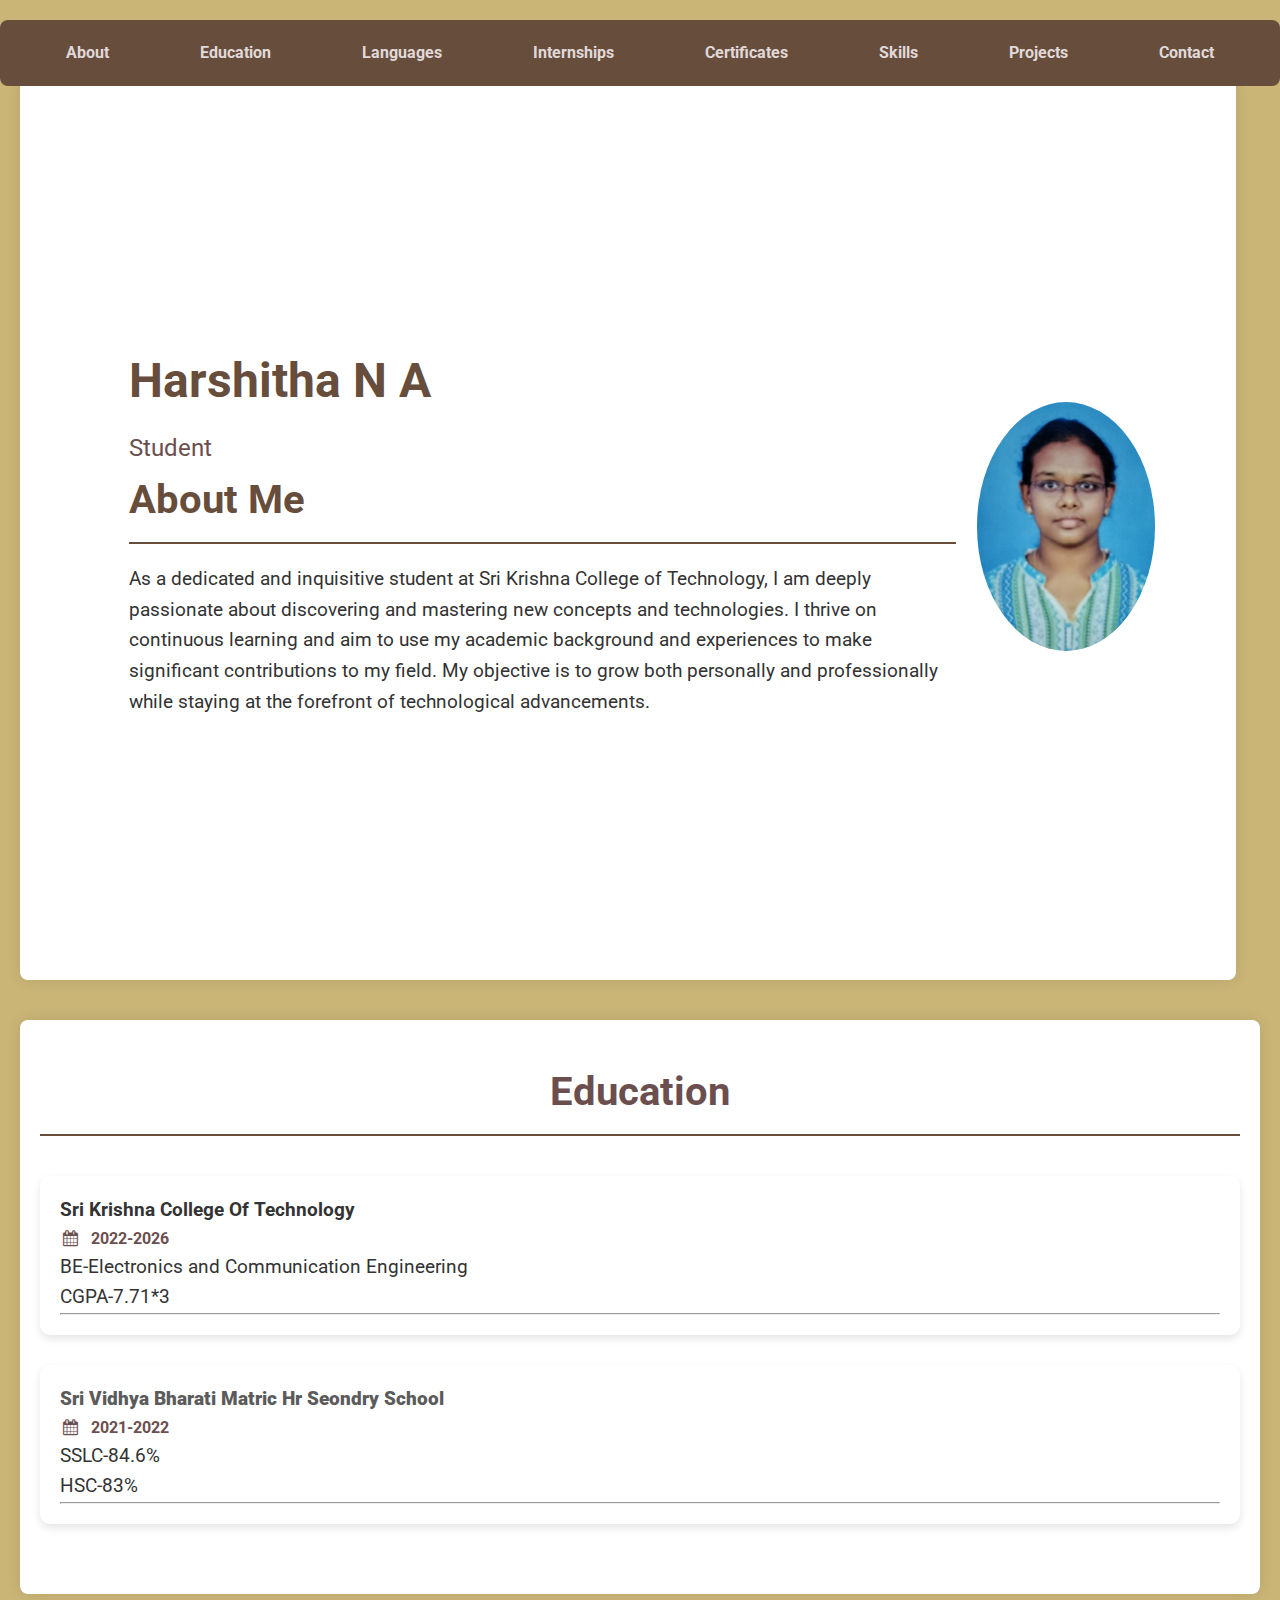
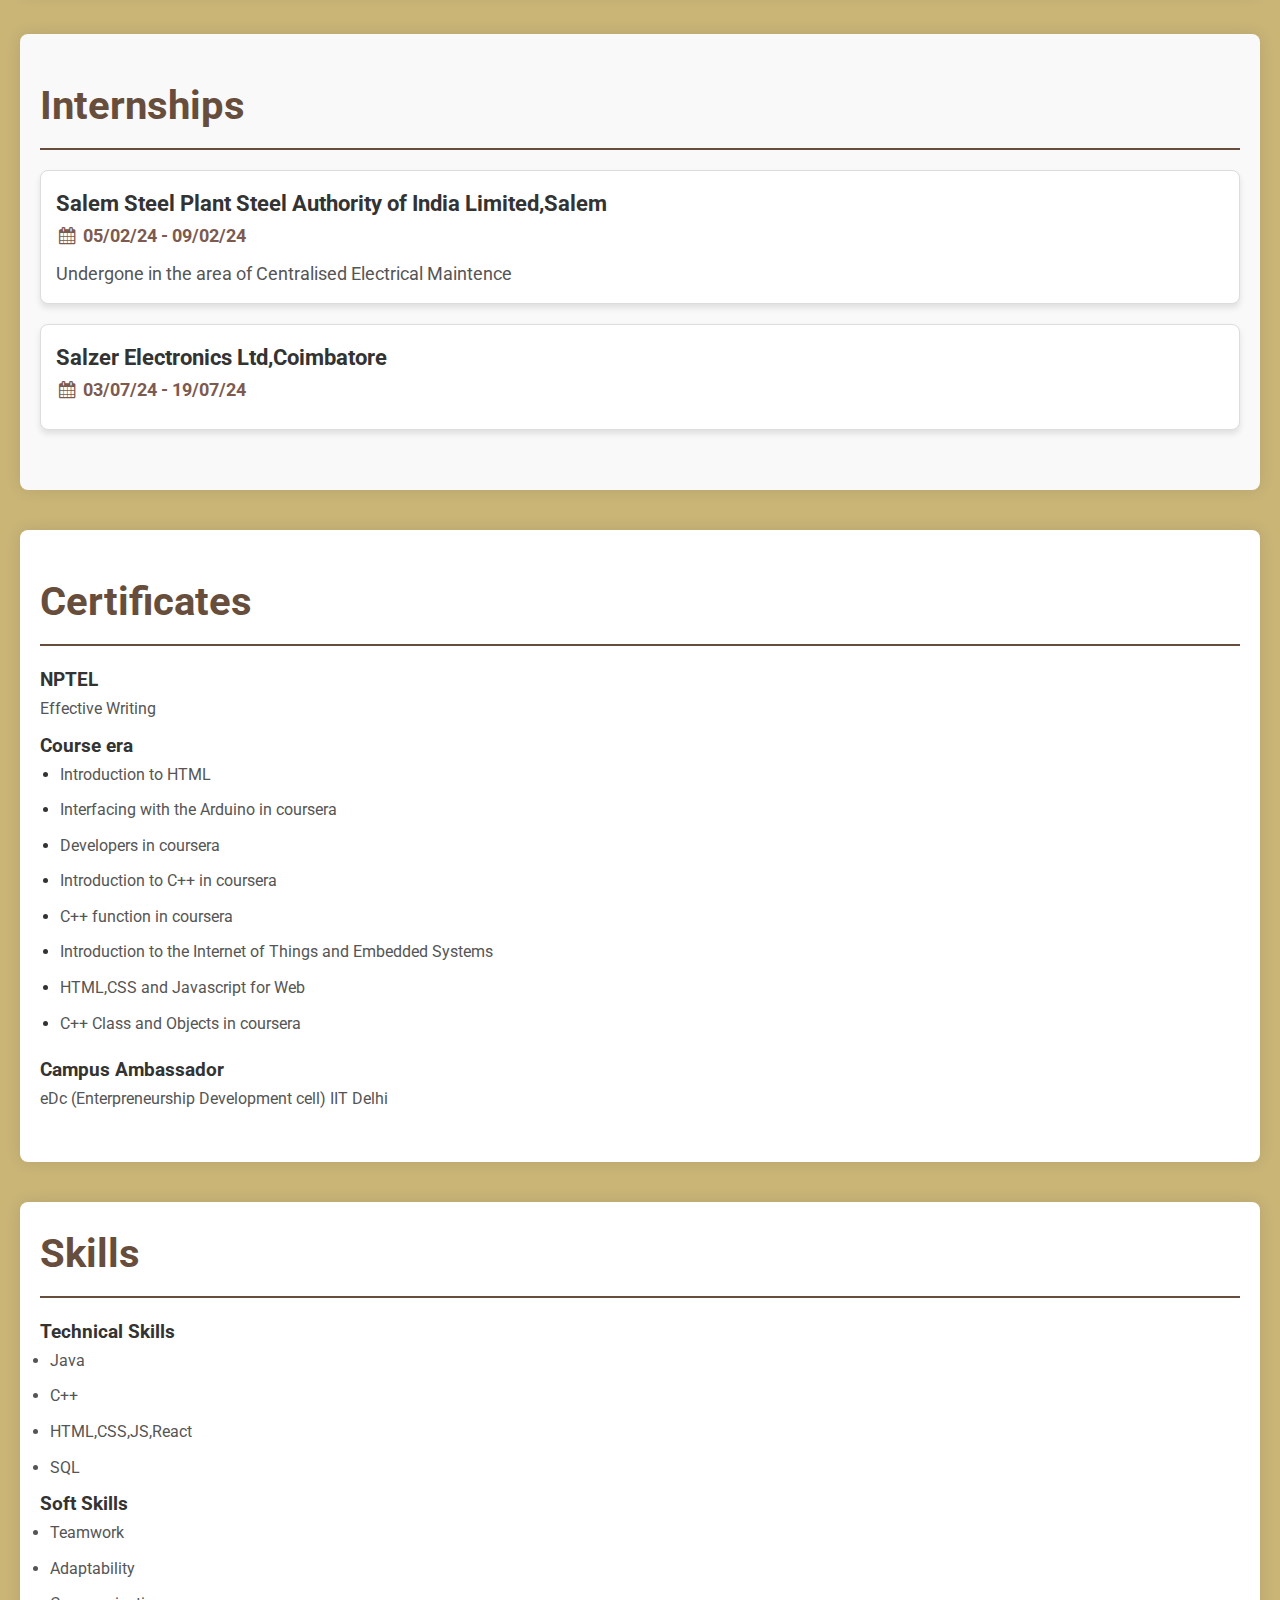
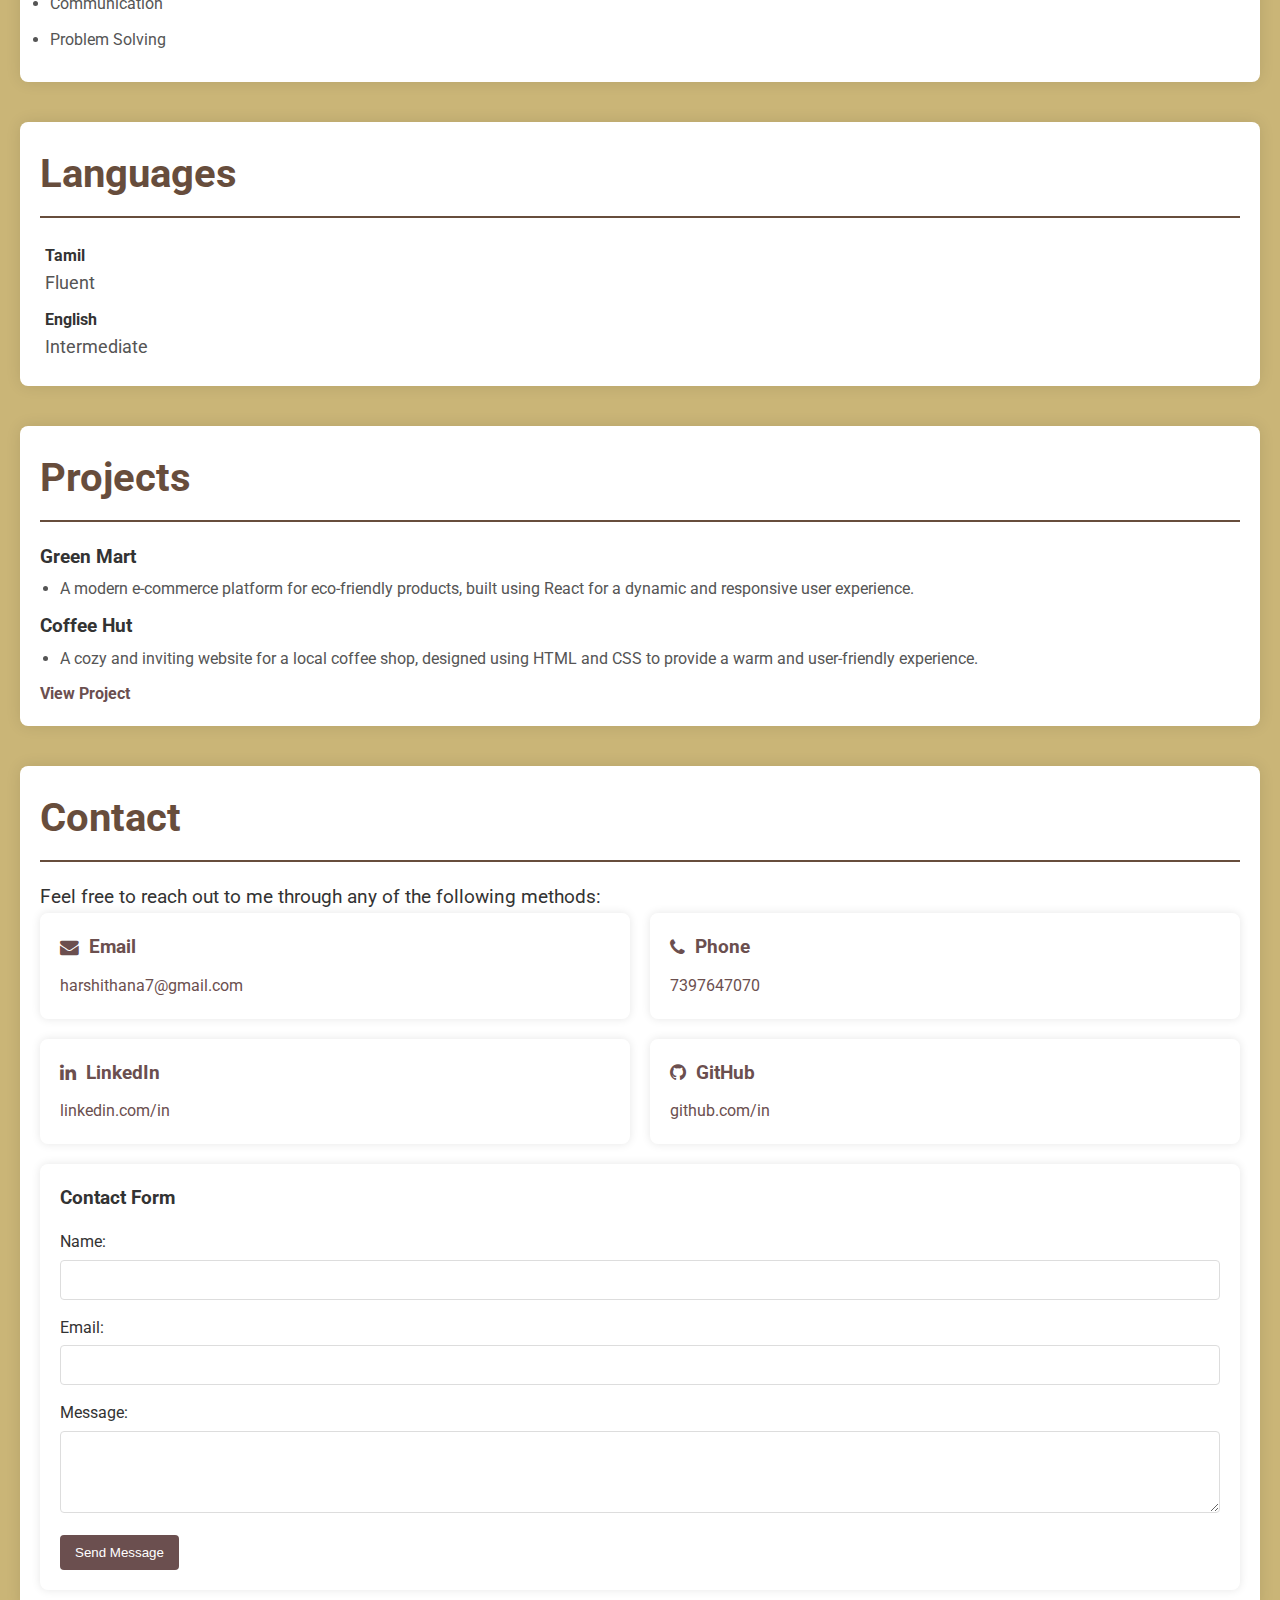
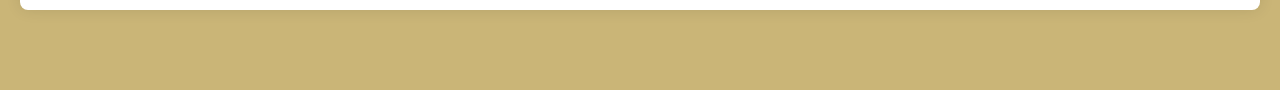
<file: index.html>
<!DOCTYPE html>
<html lang="en">
<head>
    <meta charset="UTF-8">
    <meta name="viewport" content="width=device-width, initial-scale=1.0">
    <title>Harshitha - Portfolio</title>
    <link rel="stylesheet" href="port.css">
    <link rel="stylesheet" href="https://fonts.googleapis.com/css2?family=Roboto:wght@400;700&display=swap">
    <link rel="stylesheet" href="https://cdnjs.cloudflare.com/ajax/libs/font-awesome/4.7.0/css/font-awesome.min.css">
    <style> 
        html {
            scroll-behavior: smooth;
        }</style>
</head>
<body>
    
    <header>
        <nav>
            <ul>
                <li><a href="#about">About</a></li> 
                <li><a href="#education">Education</a></li>
                <li><a href="#languages">Languages</a></li> 
                <li><a href="#internships">Internships</a></li> 
                <li><a href="#certificates">Certificates</a></li> 
                <li><a href="#skills">Skills</a></li> 
                <li><a href="#projects">Projects</a></li>
                <li><a href="#contact">Contact</a></li>
            </ul>
        </nav>
        
    </header>

    <main>
        <section class="content-section" id="about">
            <div class="about-content">
                <div class="about-text">
                    <div class="header-content">
                        <h1>Harshitha N A</h1>
                        <p>Student</p>
                    </div>
                    <h2>About Me</h2>
                    <p>   As a dedicated and inquisitive student at Sri Krishna College of Technology, I am deeply passionate about discovering and mastering new concepts and technologies. I thrive on continuous learning and aim to use my academic background and experiences to make significant contributions to my field. My objective is to grow both personally and professionally while staying at the forefront of technological advancements.</p>
                </div>
                <div class="about-image">
                    <img src="WhatsApp Image 2024-07-24 at 9.48.55 AM.jpeg" alt="About Me Image">
                </div>
            </div>
        </section>
        
        
        <section class="content-section" id="education">
            <h2 class="w3-text-grey w3-padding-16">Education</h2>
            <div class="w3-container">
                <h3>Sri Krishna College Of Technology</b></h3>
                <h4 class="w3-text-teal"><i class="fa fa-calendar fa-fw w3-margin-right"></i>2022-2026</h4>
                <p>BE-Electronics and Communication Engineering</p>
                <p>CGPA-7.71*3</p>
                <hr>
            </div>
            <div class="w3-container">
                <h3 class="w3-opacity"><b>Sri Vidhya Bharati Matric Hr Seondry School</b></h3>
                <h4 class="w3-text-teal"><i class="fa fa-calendar fa-fw w3-margin-right"></i>2021-2022</h4>
                <p>SSLC-84.6%</p>
                <p>HSC-83%</p>
                <hr>
            </div>
            
        </section>
        <section class="content-section" id="internships">
            <h2>Internships</h2>
            <div class="internship-item">
                <h3>Salem Steel Plant Steel Authority of India Limited,Salem</h3>
                <h4><i class="fa fa-calendar fa-fw"></i> 05/02/24 - 09/02/24</h4>
                <p>Undergone in the area of Centralised Electrical Maintence</p>
            </div>
            <div class="internship-item">
                <h3>Salzer Electronics Ltd,Coimbatore</h3>
                <h4><i class="fa fa-calendar fa-fw"></i> 03/07/24 - 19/07/24</h4>
                <p></p>
            </div>
            
        </section>
        <section class="content-section" id="certificates">
            <h2>Certificates</h2>
            
                <h3>NPTEL</h3>
                <p>Effective Writing</p>
            
            
                <h3>Course era</h3>
                <ul>
                <li><p>Introduction to HTML</p></li>
                <li><p>Interfacing with the Arduino in coursera</p></li>
                <li><p>Developers in coursera</p></li>
                <li><p>Introduction to C++ in coursera</p></li>
                <li><p>C++ function in coursera</p></li>
                <li><p>Introduction to the Internet of Things and Embedded Systems</p></li>
                <li><p>HTML,CSS and Javascript for Web </p></li>
                <li><p>C++ Class and Objects in coursera</p></li>
            </ul>
                <h3>Campus Ambassador</h3>
                <p>eDc (Enterpreneurship Development cell) IIT Delhi</p>
            
            
        </section>
       
        <section class="content-section" id="skills">
            <h2>Skills</h2>
            <div class="skill">
                <h3>Technical Skills</h3>
                <ul>
                    <li>Java</li>
                    <li>C++</li>
                    <li>HTML,CSS,JS,React</li>
                    <li>SQL</li>
                </ul>
                <h3>Soft Skills</h3>
                <ul>
                    <li>Teamwork</li>
                    <li>Adaptability</li>
                    <li>Communication</li>
                    <li>Problem Solving</li>
                </ul>
                
            
            </div>
        </section>
        
        <section class="content-section" id="languages">
            <h2>Languages</h2>
            <div class="language">
                <h4>Tamil</h4>
                <p>Fluent</p>
            </div>
            <div class="language">
                <h4>English</h4>
                <p>Intermediate</p>
            </div>
            
            
        </section>

        <section class="content-section" id="projects">
            <h2>Projects</h2>
            <div class="project">
                <h3>Green Mart</h3>
                <ul>
                    <li>A modern e-commerce platform for eco-friendly products, built using React for a dynamic and responsive user experience.</li>
                </ul>
                <h3>Coffee Hut</h3>
                <ul>
                    <li>A cozy and inviting website for a local coffee shop, designed using HTML and CSS to provide a warm and user-friendly experience.</li>
                </ul>
                <a href="https://github.com/harshitha672005/coffeehut" target="_blank">View Project</a>
            </div>
            
        </section>
        <section class="content-section" id="contact">
            <h2>Contact</h2>
            <p>Feel free to reach out to me through any of the following methods:</p>
            
            <div class="contact-details">
                <div class="contact-item">
                    <h3><i class="fa fa-envelope"></i> Email</h3>
                    <p><a href="mailto:your.email@example.com">harshithana7@gmail.com</a></p>
                </div>

                <div class="contact-item">
                    <h3><i class="fa fa-phone"></i> Phone</h3>
                    <p><a href="tel:+1234567890">7397647070</a></p>
                </div>

                <div class="contact-item">
                    <h3><i class="fa fa-linkedin"></i> LinkedIn</h3>
                    <p><a href="https://www.linkedin.com/in/harshitha-n-a-923699258?utm_source=share&utm_campaign=share_via&utm_content=profile&utm_medium=android_app" target="_blank">linkedin.com/in</a></p>
                </div>
                
                <div class="contact-item">
                    <h3><i class="fa fa-github"></i> GitHub</h3>
                    <p><a href="https://github.com/harshitha672005" target="_blank">github.com/in</a></p>
                </div>
                
                
                <div class="contact-form">
                    <h3>Contact Form</h3>
                    <form action="submit_form.php" method="post">
                        <label for="name">Name:</label>
                        <input type="text" id="name" name="name" required>
                        
                        <label for="email">Email:</label>
                        <input type="email" id="email" name="email" required>
                        
                        <label for="message">Message:</label>
                        <textarea id="message" name="message" rows="4" required></textarea>
                        
                        <button type="submit">Send Message</button>
                    </form>
                </div>
                
            </div>
        </section>
        
    </main>

</body>
</html>
</file>
<file: port.css>
/* Reset some default styles */
* {
    margin: 0;
    padding: 0;
    box-sizing: border-box;
}
section {
    scroll-margin-top: 60px; /* Adjust based on your navbar height */
}
html {
    scroll-behavior: smooth;
}

body {
    font-family: 'Roboto', sans-serif;
    color: #7e4a35;
    line-height: 1.6;
    background-color: #cab577; /* Light background color for the whole page */
    padding: 0;
}

/* Header */
header {
    scroll-behavior: smooth;
    color: #fff;
    padding: 20px;
    text-align: center;
    position: relative;
    background-size: cover;
     /* Darker background color for header */
    transition: background-color 0.3s ease;
}


/* Navbar Styles */
nav {
    scroll-behavior: smooth;
    background-color: #674d3c; /* Semi-transparent background */
    padding: 20px;
    border-radius: 8px;
    position: absolute;
    top: 20px;
    left: 50%;
    transform: translateX(-50%);
    width: 100%;
   
    box-shadow: #674d3c rgba(0, 0, 0, 0.2);
    transition: background-color 0.3s ease;
}

nav ul {
    list-style: none;
    display: flex;
    justify-content: space-around;
    align-items: center;
}

nav li {
    margin: 0 10px;
}

nav a {
    color: #e0d9d9; /* White text color */
    text-decoration: none;
    font-weight: bold;
    padding: 10px 15px;
    border-radius: 4px;
    transition: background-color 0.3s ease, color 0.3s ease;
}

nav a:hover {
    background-color: #928484; /* Light background on hover */
    color: #674d3c; /* Dark text color on hover */
}

/* Responsive Navbar */
@media (max-width: 768px) {
    nav ul {
        flex-direction: column;
        gap: 10px;
    }
}
.header-content h1 {
    margin-bottom: 5px;
    font-size: 2.5em;
    font-weight: 700;
    transition: font-size 0.3s ease, color 0.3s ease;
}

.header-content p {
    font-size: 1.2em;
    font-weight: 400;
}

/* Main Content */
main {
  
    margin: 20px auto;
    padding: 20px;
}

/* Content Sections */
.content-section {
    margin-bottom: 40px;
    padding: 20px;
    background: #ffffff; /* White background for these sections */
    border-radius: 8px;
    box-shadow: 0 0 15px rgba(0, 0, 0, 0.1);
    color: #333; /* Text color for readability */
    transition: box-shadow 0.3s ease, transform 0.3s ease;
}

.content-section:hover {
    transform: translateY(-5px);
    box-shadow: 0 8px 16px rgba(0, 0, 0, 0.2);
}

/* About Section */
#about {
    display: flex;
    align-items: center;
    height: 100vh; /* Full viewport height */
    width: 95vw;  /* Full viewport width */
    background-color: #ffffff; /* White background for contrast */
    padding: 60px; /* Padding inside the section */
    box-sizing: border-box; /* Include padding in width calculation */
}

.about-content {
    display: flex;
    justify-content: flex-start; /* Align content to the left */
    align-items: center;
    max-width: 1199px; /* Maximum width of the content */
    width: 100%; /* Full width of the container */
    margin-left: 49px; /* Ensure no extra margin on the left */
}

.about-text {
    flex: 1;
    margin-right: 20px; /* Space between text and image */
}

.about-image {
    flex: 0 0 200px; /* Fixed width for the image container */
}

.about-image img {
    width: 90%; /* Make image take full width of the container */
    height: 50%;
    border-radius: 50%; /* Makes the image circular */
    border: 1px solid #fff; /* Optional: adds a border around the image */
    box-shadow: 0 0px 0px rgba(0, 0, 0, 0.2); /* Shadow for a 3D effect */
}

.header-content h1 {
    font-size: 3em; /* Larger font size for the name */
    margin-bottom: 10px;
    color: #674d3c; /* Darker color for the name */
}

.header-content p {
    font-size: 1.5em;
    color: #6b4f4f; /* Subtle color for the role */
}

h2 {
    font-size: 2.5em; /* Larger font size for section heading */
    margin-bottom: 20px;
    color: #674d3c; /* Darker color for section heading */
}

p {
    font-size: 1.2em;
    line-height: 1.6;
    color: #333; /* Dark color for paragraph text */
}

/* Responsive Design */
@media (max-width: 768px) {
    .about-content {
        
        align-items: center; /* Center the content horizontally on small screens */
        text-align: center;
    }

    .about-image {
        margin: 20px 0 0 0; /* Space between image and text for small screens */
    }

    .about-image img {
        width: 150px; /* Smaller image size for mobile */
    }
}

/* Projects Section */
#projects {
    
    background-color: #ffffff; /* White background for the Projects section */
}

.project img {
    max-width: 100%;
    height: auto;
    margin-bottom: 10px;
}

.project a {
    color: #6b4f4f; /* Accent color for project links */
    text-decoration: none;
    font-weight: bold;
    transition: color 0.3s ease;
}

.project a:hover {
    color: #4a3e3e; /* Darker color on hover */
    text-decoration: underline;
}

/* Education Section */
#education {
    padding: 40px 20px; /* Extra padding for a spacious feel */
    background-color: #ffffff; /* White background for contrast */
}

#education h2 {
    font-size: 2.5em; /* Larger font size for section header */
    color: #6b4f4f; /* Accent color for header */
    text-align: center;
    margin-bottom: 40px;
    position: relative; /* For positioning pseudo-element */
}

.w3-container {
    margin-bottom: 30px; /* Spacing between education items */
    background: #ffffff; /* White background for each container */
    padding: 20px;
    border-radius: 10px; /* Slightly more rounded corners */
    box-shadow: 0 4px 8px rgba(0, 0, 0, 0.1); /* Subtle shadow for depth */
    transition: transform 0.3s ease, box-shadow 0.3s ease; /* Smooth transitions */
}

.w3-container:hover {
    transform: translateY(-5px); /* Slight lift effect on hover */
    box-shadow: 0 8px 16px rgba(0, 0, 0, 0.2); /* Enhanced shadow on hover */
}

.w3-text-grey {
    color: #666; /* Medium grey color for subheadings */
}

.w3-opacity {
    opacity: 0.8; /* Slightly reduced opacity for less emphasis */
}

.w3-text-teal {
    color: #6b4f4f; /* Teal color for dates */
}

.w3-margin-right {
    margin-right: 10px; /* Spacing for icons */
}

/* Contact Section */
#contact {
    background-color: #ffffff; /* Background color for the Contact section */
    color: #333; /* Text color for readability */
}

.contact-details {
    display: flex;
    flex-wrap: wrap;
    justify-content: space-between;
    gap: 20px;
}

.contact-item {
    flex: 1 1 45%;
    background: #ffffff; /* White background for each contact item */
    padding: 20px;
    border-radius: 8px;
    box-shadow: 0 0 10px rgba(0, 0, 0, 0.1);
    transition: transform 0.3s ease;
}

.contact-item h3 {
    display: flex;
    align-items: center;
    gap: 10px;
    margin-bottom: 10px;
    color: #6b4f4f; /* Icon color */
}

.contact-item p {
    margin: 0;
    font-size: 1em;
}

.contact-item a {
    color: #6b4f4f; /* Link color */
    text-decoration: none;
    transition: color 0.3s ease;
}

.contact-item a:hover {
    color: #4a3e3e; /* Hover color */
    text-decoration: underline;
}

.contact-item:hover {
    transform: translateY(-5px);
}

/* Contact Form */
.contact-form {
    flex: 1 1 100%;
    background: #ffffff; /* Background color for the form */
    padding: 20px;
    border-radius: 8px;
    box-shadow: 0 0 10px rgba(0, 0, 0, 0.1);
}

.contact-form h3 {
    margin-bottom: 15px;
    color: #333; /* Heading color */
}

.contact-form label {
    display: block;
    margin-bottom: 5px;
    color: #333; /* Label color */
}

.contact-form input,
.contact-form textarea {
    width: 100%;
    padding: 10px;
    margin-bottom: 15px;
    border: 1px solid #ddd; /* Lighter border for inputs */
    border-radius: 4px;
    font-size: 1em;
    transition: border-color 0.3s ease;
}

.contact-form input:focus,
.contact-form textarea:focus {
    border-color: #6b4f4f;
}

.contact-form button {
    padding: 10px 15px;
    background: #6b4f4f; /* Button color */
    color: #fff;
    border: none;
    border-radius: 4px;
    cursor: pointer;
    transition: background 0.3s ease;
}

.contact-form button:hover {
    background: #4a3e3e; /* Hover color for the button */
}

/* Responsive Design */
@media (max-width: 768px) {
    .header-content h1 {
        font-size: 2em;
    }

    .header-content p {
        font-size: 1em;
    }

    .content-section {
        padding: 15px;
    }

    h2 {
        font-size: 1.5em;
    }

    nav {
        font-size: 0.9em;
        padding: 8px;
    }

    nav ul {
        flex-direction: column;
        gap: 10px;
    }

    .about-content {
        flex-direction: column;
        text-align: center;
    }

    .about-image {
        margin-left: 0;
        margin-top: 20px;
    }
}

@media (max-width: 480px) {
    .header-content h1 {
        font-size: 1.5em;
    }
}

/* Languages Section */
.language {
    padding: 5px;
    background-color: #ffffff; /* White background for the Languages section */
}

.language h3 {
    font-size: 1.4em;
    color: #333;
    margin: 0;
}

.language p {
    font-size: 1.1em;
    color: #555;
    margin: 0;
}

/* Internships Section */
#internships {
    padding: 40px 20px;
    background-color: #f9f9f9; /* Light gray background for contrast */
}

.internship-item {
    background-color: #ffffff; /* White background for each item */
    border: 1px solid #ddd; /* Light border for separation */
    border-radius: 8px; /* Rounded corners */
    padding: 15px; /* Padding inside boxes */
    margin-bottom: 20px; /* Margin between internship items */
    box-shadow: 0 4px 6px rgba(0, 0, 0, 0.1); /* Box shadow */
    transition: transform 0.3s, box-shadow 0.3s; /* Smooth transition effects */
}

.internship-item:hover {
    transform: translateY(-5px); /* Lift effect on hover */
    box-shadow: 0 6px 12px rgba(0, 0, 0, 0.2); /* Adjusted shadow on hover */
}

.internship-item h3 {
    font-size: 1.4em;
    color: #333;
    margin: 0;
}

.internship-item h4 {
    font-size: 1.1em;
    color: #7d5a50; /* Subtle color for dates */
    margin-bottom: 10px;
}

.internship-item p {
    font-size: 1.1em;
    color: #555;
}

/* Certificates Section */
#certificates {
    padding: 40px 20px;
    background-color: #ffffff; /* Light gray background for contrast */
}

.certificate-item {
    background-color: #ffffff; /* White background for each item */
    border: 1px solid #ddd; /* Light border for separation */
    border-radius: 8px; /* Rounded corners */
    padding: 15px; /* Padding inside boxes */
    margin-bottom: 20px; /* Margin between certificate items */
    box-shadow: 0 4px 6px rgba(0, 0, 0, 0.1); /* Box shadow */
    transition: transform 0.3s, box-shadow 0.3s; /* Smooth transition effects */
}

.certificate-item:hover {
    transform: translateY(-5px); /* Lift effect on hover */
    box-shadow: 0 6px 12px rgba(0, 0, 0, 0.2); /* Adjusted shadow on hover */
}

.certificate-item h3 {
    font-size: 1.4em;
    color: #333;
    margin: 0;
}

.certificate-item h4 {
    font-size: 1.1em;
    color: #7d5a50; /* Subtle color for dates */
    margin-bottom: 10px;
}

.certificate-item p {
    font-size: 1.1em;
    color: #555;
}

h2::after {
    content: "";
    display: block;
    width: 100%;
    height: 2px;
    background-color: #674d3c;
    margin-top: 10px;
}

#certificates p {
    color: #555555;
    font-size: 16px;
    margin-bottom: 10px;
}

#certificates ul {
    list-style-type: disc;
    padding-left: 20px;
    margin: 0 0 20px 0;
}

#certificates li {
    margin-bottom: 10px;
}

#certificates li p {
    margin: 0;
    color: #555555;
    font-size: 16px;
}

/* Responsive Design */
@media (max-width: 768px) {
    .language, .internship-item, .certificate-item {
        margin-bottom: 15px; /* Reduced margin for smaller screens */
        padding: 10px; /* Reduced padding */
    }

    .language h3, .internship-item h3, .certificate-item h3 {
        font-size: 1.2em; /* Smaller heading size for mobile */
    }

    .language p, .internship-item p, .certificate-item p {
        font-size: 1em;
    }
}

.skill ul {
    list-style-type: disc;
    padding-left: 10px;
    margin: 0;
}

.skill li {
    margin-bottom: 10px;
    font-size: 16px;
    color: #555555;
}

.project h3 {
    font-size: 19px;
    margin-bottom: 5px;
}

.project ul {
    list-style-type: disc;
    padding-left: 20px;
    margin: 0;
}

.project li {
    color: #555555;
    font-size: 16px;
    margin-bottom: 10px;
    line-height: 1.5;
}
</file>
